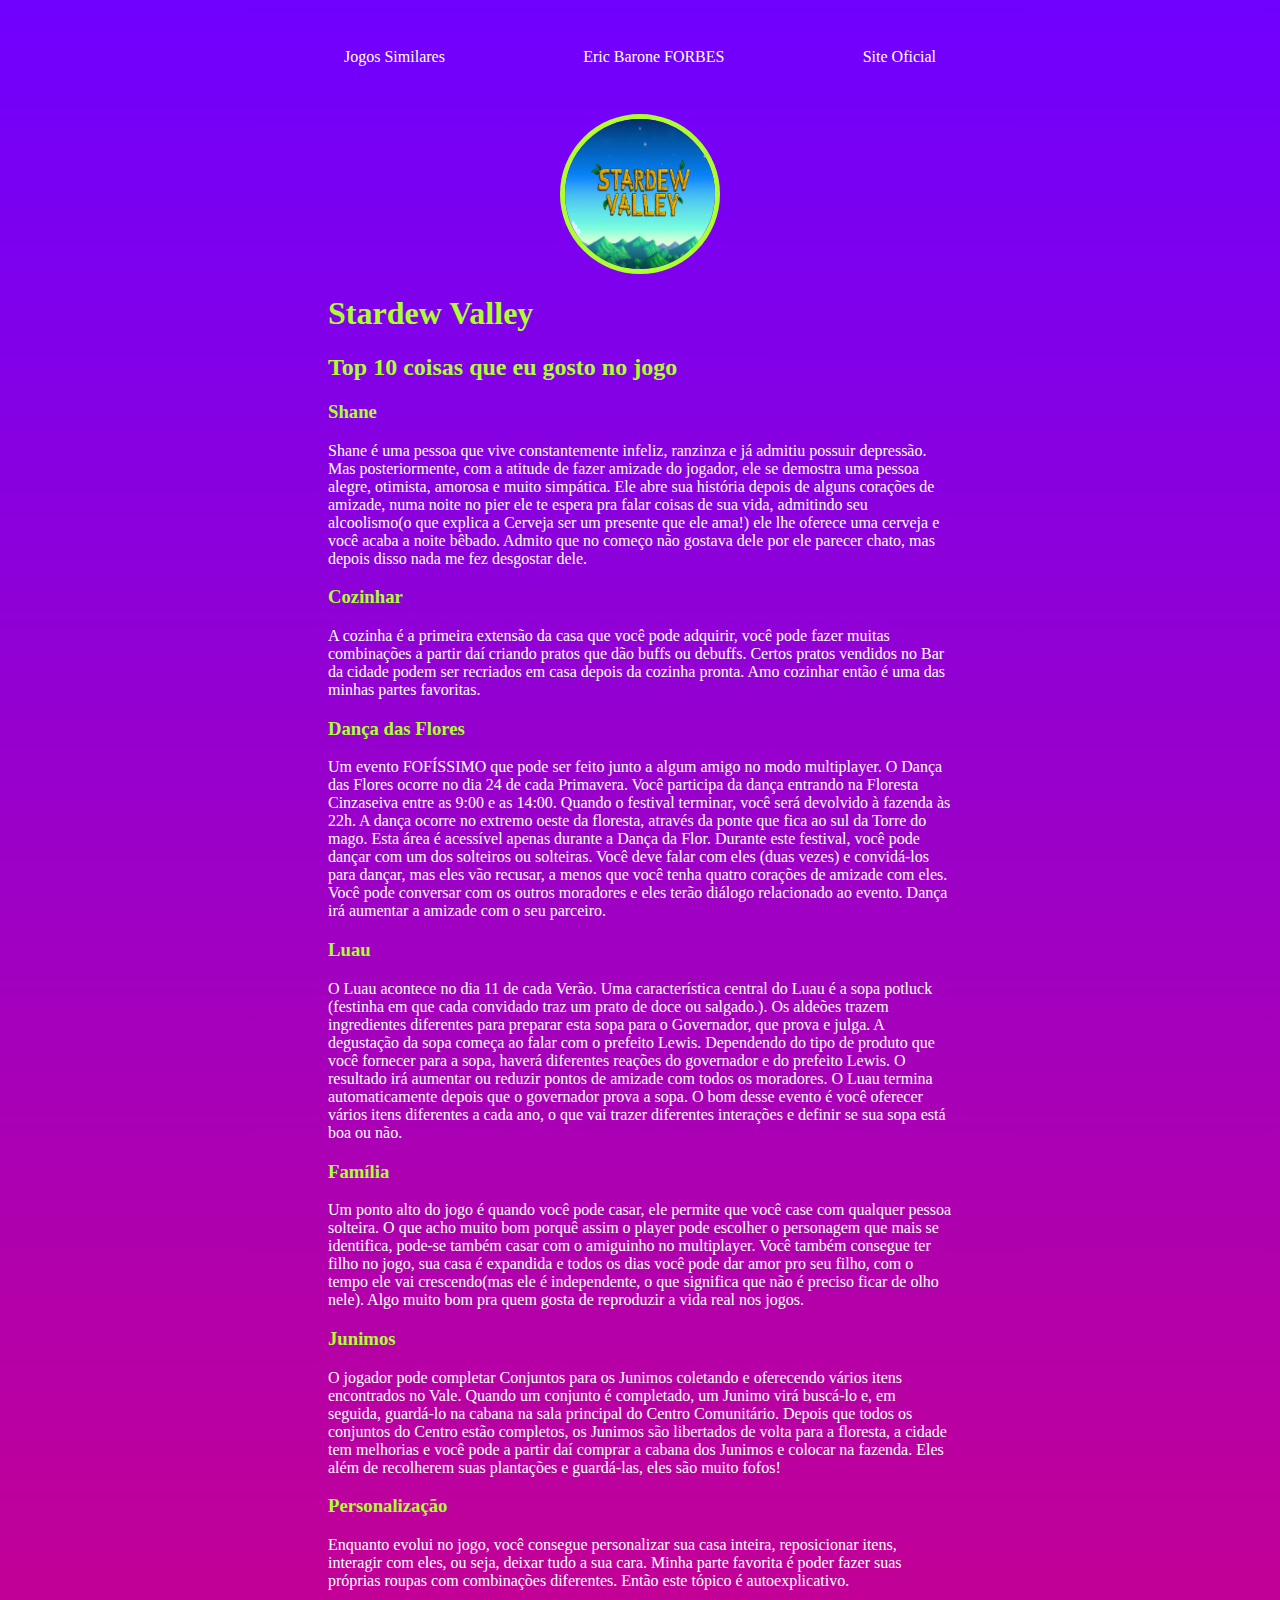
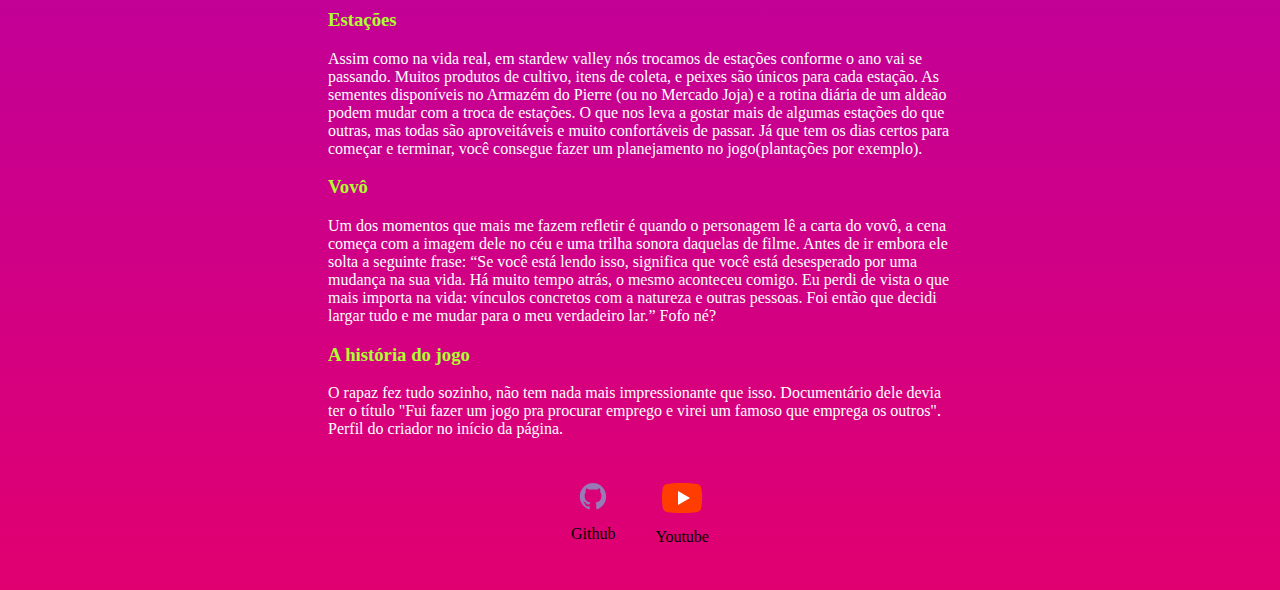
<file: index.html>
<!DOCTYPE html>
<html lang="en">
<head>
    <meta charset="UTF-8">
    <meta http-equiv="X-UA-Compatible" content="IE=edge">
    <meta name="viewport" content="width=device-width, initial-scale=1.0">
    <title>Stardew Valley Top10</title>
    <link rel="stylesheet" href="index.css">
</head>
<body>
    <div class="container">
         <nav>
        <ul>
            <li>
                <a href="JogosSimilares.html">Jogos Similares</a>
            </li>
            <li>
                <a href="https://www.forbes.com/profile/eric-barone/?sh=6e4690dd153a" target="_blank" rel="noopener noreferrer">
                    <p>Eric Barone FORBES</p>
                </a>
            </li>
            <li>
                <a href="https://www.stardewvalley.net" target="_blank" rel="noopener noreferrer">
                    <p>Site Oficial</p>
                </a>
            </li>
        </ul>
    </nav>
   
    <header>
        <div class="centralizaAi">
            <img src="./star.png"/>
        </div>
        <h1>Stardew Valley</h1>
        <h2>Top 10 coisas que eu gosto no jogo</h2>
            
    </header>

    <main>
        <section>
            <h3>Shane</h3>
            <p>
                Shane é uma pessoa que vive constantemente infeliz, ranzinza e já admitiu possuir depressão. Mas posteriormente, com a atitude de fazer amizade do jogador, ele se demostra uma pessoa alegre, otimista, amorosa e muito simpática.
                Ele abre sua história depois de alguns corações de amizade, numa noite no pier ele te espera pra falar coisas de sua vida, admitindo seu alcoolismo(o que explica a Cerveja ser um presente que ele ama!) ele lhe oferece uma cerveja e você acaba a noite bêbado. Admito que no começo não gostava dele por ele parecer chato, mas depois disso nada me fez desgostar dele.
            </p>
        </section>
        <section>
            <h3>Cozinhar</h3>
            <p>
                A cozinha é a primeira extensão da casa que você pode adquirir, você pode fazer muitas combinações a partir daí criando pratos que dão buffs ou debuffs. Certos pratos vendidos no Bar da cidade podem ser recriados em casa depois da cozinha pronta. Amo cozinhar então é uma das minhas partes favoritas.
            </p>
        </section>
        <section>
            <h3>Dança das Flores</h3>
            <p>
                Um evento FOFÍSSIMO que pode ser feito junto a algum amigo no modo multiplayer. O Dança das Flores ocorre no dia 24 de cada Primavera. Você participa da dança entrando na Floresta Cinzaseiva entre as 9:00 e as 14:00. Quando o festival terminar, você será devolvido à fazenda às 22h.
            A dança ocorre no extremo oeste da floresta, através da ponte que fica ao sul da Torre do mago. Esta área é acessível apenas durante a Dança da Flor.
            Durante este festival, você pode dançar com um dos solteiros ou solteiras. Você deve falar com eles (duas vezes) e convidá-los para dançar, mas eles vão recusar, a menos que você tenha quatro corações de amizade com eles. Você pode conversar com os outros moradores e eles terão diálogo relacionado ao evento.
            Dança irá aumentar a amizade com o seu parceiro.
            </p>
        </section>
        <section>
            <h3>Luau</h3>
            <p>
                O Luau acontece no dia 11 de cada Verão. Uma característica central do Luau é a sopa potluck (festinha em que cada convidado traz um prato de doce ou salgado.). Os aldeões trazem ingredientes diferentes para preparar esta sopa para o Governador, que prova e julga. A degustação da sopa começa ao falar com o prefeito Lewis.
            Dependendo do tipo de produto que você fornecer para a sopa, haverá diferentes reações do governador e do prefeito Lewis. O resultado irá aumentar ou reduzir pontos de amizade com todos os moradores.
            O Luau termina automaticamente depois que o governador prova a sopa. O bom desse evento é você oferecer vários itens diferentes a cada ano, o que vai trazer diferentes interações e definir se sua sopa está boa ou não.
            </p>
        </section>
        <section>
            <h3>Família</h3>
            <p>
                Um ponto alto do jogo é quando você pode casar, ele permite que você case com qualquer pessoa solteira. O que acho muito bom porquê assim o player pode escolher o personagem que mais se identifica, pode-se também casar com o amiguinho no multiplayer. Você também consegue ter filho no jogo, sua casa é expandida e todos os dias você pode dar amor pro seu filho, com o tempo ele vai crescendo(mas ele é independente, o que significa que não é preciso ficar de olho nele).
            Algo muito bom pra quem gosta de reproduzir a vida real nos jogos.
            </p>
        </section>
        <section>
            <h3>Junimos</h3>
            <p>
                O jogador pode completar Conjuntos para os Junimos coletando e oferecendo vários itens encontrados no Vale. Quando um conjunto é completado, um Junimo virá buscá-lo e, em seguida, guardá-lo na cabana na sala principal do Centro Comunitário. Depois que todos os conjuntos do Centro estão completos, os Junimos são libertados de volta para a floresta, a cidade tem melhorias e você pode a partir daí comprar a cabana dos Junimos e colocar na fazenda. Eles além de recolherem suas plantações e guardá-las, eles são muito fofos!
            </p>
        </section>
        <section>
            <h3>Personalização</h3>
            <p>
                Enquanto evolui no jogo, você consegue personalizar sua casa inteira, reposicionar itens, interagir com eles, ou seja, deixar tudo a sua cara. Minha parte favorita é poder fazer suas próprias roupas com combinações diferentes. Então este tópico é autoexplicativo.
            </p>
        </section>
        <section>
            <h3>Estações</h3>
            <p>
                Assim como na vida real, em stardew valley nós trocamos de estações conforme o ano vai se passando. Muitos produtos de cultivo, itens de coleta, e peixes são únicos para cada estação. As sementes disponíveis no Armazém do Pierre (ou no Mercado Joja) e a rotina diária de um aldeão podem mudar com a troca de estações. O que nos leva a gostar mais de algumas estações do que outras, mas todas são aproveitáveis e muito confortáveis de passar. Já que tem os dias certos para começar e terminar, você consegue fazer um planejamento no jogo(plantações por exemplo).
            </p>
        </section>
        <section>
            <h3>Vovô</h3>
            <p>
                Um dos momentos que mais me fazem refletir é quando o personagem lê a carta do vovô, a cena começa com a imagem dele no céu e uma trilha sonora daquelas de filme. Antes de ir embora ele solta a seguinte frase: 
                “Se você está lendo isso, significa que você está desesperado por uma mudança na sua vida. Há muito tempo atrás, o mesmo aconteceu comigo. Eu perdi de vista o que mais importa na vida: vínculos concretos com a natureza e outras pessoas. Foi então que decidi largar tudo e me mudar para o meu verdadeiro lar.” Fofo né?            </p>
        </section>
        <section>
            <h3>A história do jogo</h3>
            <p>
                O rapaz fez tudo sozinho, não tem nada mais impressionante que isso. Documentário dele devia ter o título "Fui fazer um jogo pra procurar emprego e virei um famoso que emprega os outros". Perfil do criador no início da página.
            </p>
        </section>
    </main>

    <footer>
        <a href="https://github.com/Amyxtic" target="_blank" rel="noopener noreferrer">
            <img src="./github.svg">
            <p>Github</p>
        </a>
        <a href="https://www.youtube.com/channel/UClFiAVZX1Ee1Xnt1pfPdmrA" target="_blank" rel="noopener noreferrer">
            <img src="./youtube.svg">
            <p>Youtube</p>
        </a>
    </footer>
    </div>
   

</body>
</html>
</file>
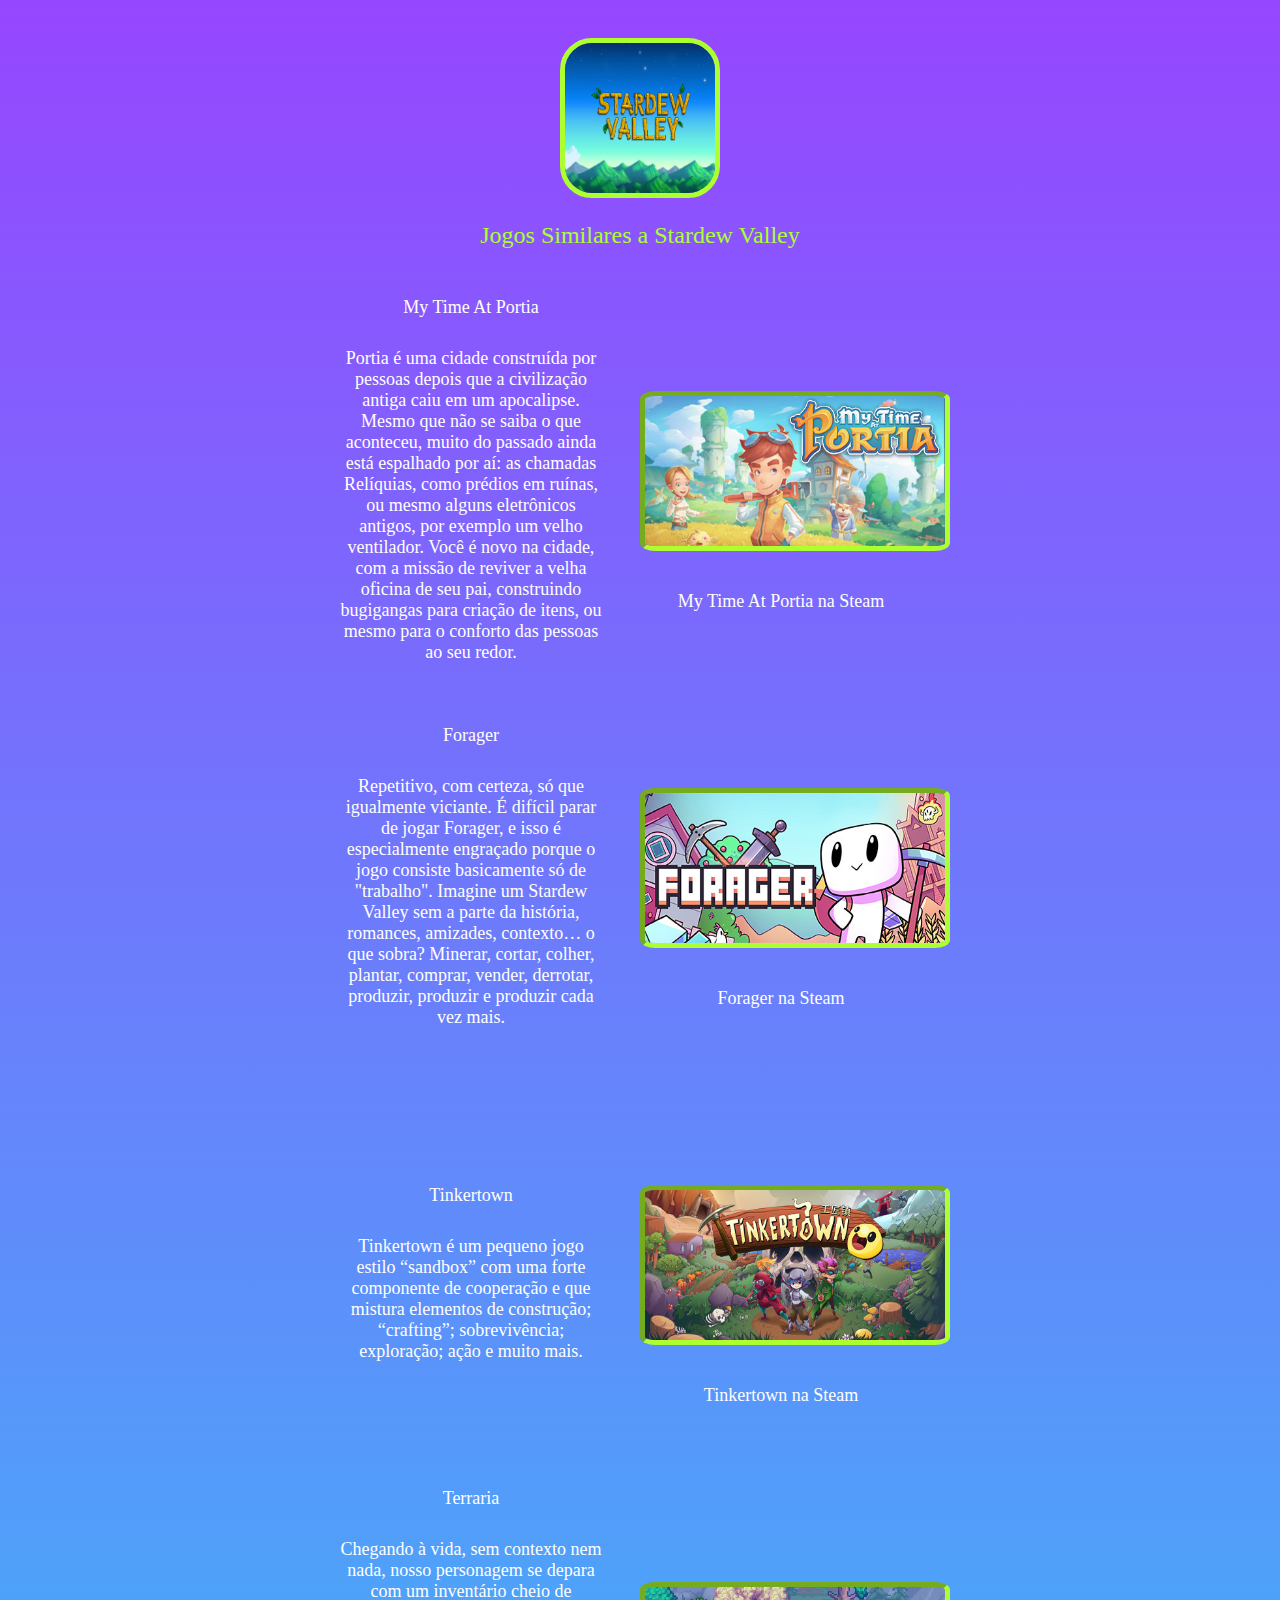
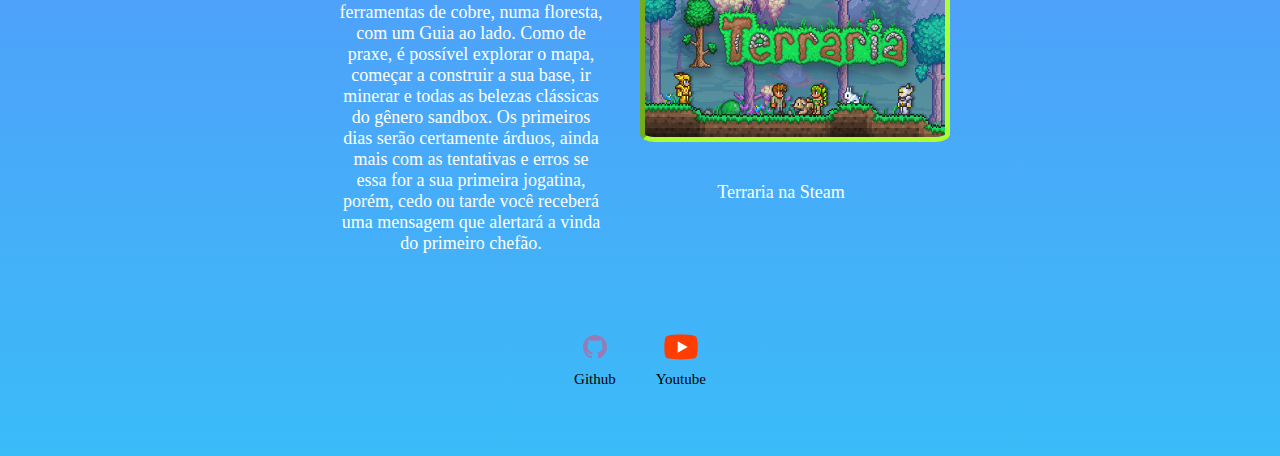
<file: JogosSimilares.html>
<!DOCTYPE html>
<html lang="en">
<head>
    <meta charset="UTF-8">
    <meta http-equiv="X-UA-Compatible" content="IE=edge">
    <meta name="viewport" content="width=device-width, initial-scale=1.0">
    <title>Jogos Similares a Stardew Valley</title>
    <link rel="stylesheet" href="JogosSimilares.css">
</head>


<body>
    
    <div class="centerimg">
        <img src="./star.png"/>
    </div>
 
<header>
    <div>
        <p>Jogos Similares a Stardew Valley</p>
    </div>
</header>



<main>
    <div class="container">
        <ul>
            <li>
                <div class="subtitle">
                <a>My Time At Portia</a>
                </div>
                <div class="texto">
                    <a>Portia é uma cidade construída por pessoas depois que a civilização antiga caiu em um apocalipse. Mesmo que não se saiba o que aconteceu, muito do passado ainda está espalhado por aí: as chamadas Relíquias, como prédios em ruínas, ou mesmo alguns eletrônicos antigos, por exemplo um velho ventilador. Você é novo na cidade, com a missão de reviver a velha oficina de seu pai, construindo bugigangas para criação de itens, ou mesmo para o conforto das pessoas ao seu redor.</a>
                </div>
            </li>
            <li>
                <div class="linker">
                    <img src="./mtap.jpg" alt="">
                     <a href="https://store.steampowered.com/app/666140/My_Time_At_Portia/" target="_blank" rel="noopener noreferrer">
                        <p>My Time At Portia na Steam</p>
                </a>
            </li>
        </ul>
        <ul>
            <li>
                <div class="subtitle">
                <a>Forager</a>
                </div>
                <div class="texto">
                    <a>Repetitivo, com certeza, só que igualmente viciante. É difícil parar de jogar Forager, e isso é especialmente engraçado porque o jogo consiste basicamente só de "trabalho". Imagine um Stardew Valley sem a parte da história, romances, amizades, contexto… o que sobra? Minerar, cortar, colher, plantar, comprar, vender, derrotar, produzir, produzir e produzir cada vez mais.</a>
                </div>
            </li>
            <li>
                   <img src="./forager.jpg" alt="">
                    <a href="https://store.steampowered.com/app/751780/Forager/" target="_blank" rel="noopener noreferrer">
                        <p>Forager na Steam</p>
                </a>
            </li>
        </ul>
        <ul>
            <li>
                <div class="subtitle">
                <a>Tinkertown</a>
                </div>
                <div class="texto">
                    <a>Tinkertown é um pequeno jogo estilo “sandbox” com uma forte componente de cooperação e que mistura elementos de construção; “crafting”; sobrevivência; exploração; ação e muito mais.</a>
                </div>
            </li>
            <li>
                   <img src="./tinkertown.jpg" alt="">
                    <a href="https://store.steampowered.com/app/1276660/Tinkertown/" target="_blank" rel="noopener noreferrer">
                        <p>Tinkertown na Steam</p>
                </a>
            </li>
        </ul>
        <ul>
            <li>
                <div class="subtitle">
                <a>Terraria</a>
                </div>
                <div class="texto">
                    <a>Chegando à vida, sem contexto nem nada, nosso personagem se depara com um inventário cheio de ferramentas de cobre, numa floresta, com um Guia ao lado. Como de praxe, é possível explorar o mapa, começar a construir a sua base, ir minerar e todas as belezas clássicas do gênero sandbox. Os primeiros dias serão certamente árduos, ainda mais com as tentativas e erros se essa for a sua primeira jogatina, porém, cedo ou tarde você receberá uma mensagem que alertará a vinda do primeiro chefão.</a>
                </div>
            </li>
            <li>
               <img src="./terraria.jpg" alt="">
                <a href="https://store.steampowered.com/app/105600/Terraria/" target="_blank" rel="noopener noreferrer">
                    <p>Terraria na Steam</p>
                </a>
            </li>
        </ul>

</main>



<footer>
    <a href="https://github.com/Amyxtic" target="_blank" rel="noopener noreferrer">
        <img src="./github.svg">
        <p>Github</p>
    </a>
    <a href="https://www.youtube.com/channel/UClFiAVZX1Ee1Xnt1pfPdmrA" target="_blank" rel="noopener noreferrer">
        <img src="./youtube.svg">
        <p>Youtube</p>
    </a>
</footer>

</body>
</html>
</file>
<file: index.css>
body{
    background: linear-gradient(
      180deg,
      rgba(112,0,255,1)0%,
      rgba(225,0,112,1)100%
    );
    font-family: Georgia, 'Times New Roman', Times, serif
}

ul{
    display: flex;
    justify-content: space-between;
    list-style-type: none;
    align-items: center;
    padding: 16px;
}

section{
  color: white;
}

a{
    color:white;
    text-decoration: none;
}

header img{
    width: 150px;
    height: 150px;
    border-radius: 50%;
    border: 5px solid greenyellow;
}

.centralizaAi {
    display: flex;
    justify-content: center;
  }

  h1{
    color: greenyellow;
  }

  h2{
    color: greenyellow;
  }

  h3{
    color: greenyellow;
  }

  .centralizaAi img{
    display: flex;
    justify-content: center;
  }

  footer{
    display: flex;
    justify-content: center;
  }
  
  footer a{
    margin: 20px;
    text-align: center;
    color: black;
  }
  
  footer p{
    margin-top: 2px;
  }

  .container{
    padding: 0px 320px;
  }

  nav a:hover{
    color: greenyellow;
  }
  footer p:hover{
    color: yellowgreen;
  }
</file>
<file: JogosSimilares.css>
body{
    background: linear-gradient(
      180deg,
      rgba(150, 70, 255)0%,
      rgba(58, 188, 248)100%

    );
    font-family: Georgia, 'Times New Roman', Times, serif
}

body img{
    width: 150px;
    height: 150px;
    border-radius: 20%;
    border: 5px solid greenyellow;
    position: relative;
    margin-top: 30px;
}

.centerimg{
    display: flex;
    justify-content: center;
}


p{
    color: greenyellow;
    display: flex;
    justify-content: center;
    text-align: center;
    font-size: 150%;
    font-family: Georgia, 'Times New Roman', Times, serif;
    margin-bottom: 40px;
}


ul{
    display: flex;
    justify-content: center;
    list-style-type: none;
    align-items: center;
    padding: 2px;
    text-align: center;
    font-family: Georgia, 'Times New Roman', Times, serif;
    margin-top: 1px;
}

ul p{
    display: flex;
    justify-content: space-between;
    list-style-type: none;
    align-items: right;
    padding: 16px;
    text-align: right;
    font-family: Georgia, 'Times New Roman', Times, serif;
}

a{
    color: white;
    text-decoration: none;
    font-size: 18px;
}

.linker{
    justify-content: right;
    text-align: right;
}

main a{
    display: flex;
    justify-content: center;
    color: white;
}

li p{
    color: white;
    display: flex;
    justify-content: right;
    margin-top: 100px;
}

li p:hover{
    color: greenyellow;
}



li a{
    margin-right: 28px;
    justify-content: space-between 30px;
}

ul li p{
    font-size: 18px;
    margin-top: 20px;
    box-sizing: border-box;
}

.texto{
    font-size: 16px;
    margin-top: 30px;
    margin-inline: 3%;
    justify-content: center;
    color: white;
}

main img{
    width: 300px;
    height: 150px;
    border-radius: 5%;
    border: 5px inset greenyellow;
    position: relative;
    margin-top: 100px;
}

footer{
    display: flex;
    justify-content: center;
  }
  
  footer a{
    margin: 20px;
    text-align: center;
    color: black;
    font-size: 10px;
  }
  
  footer p{
    margin-top: 2px;
    color: black;
  }

  .container{
    padding: 0px 320px;
  }

  footer p:hover{
    color: greenyellow;
  }

  footer img{
    width: 40px;
    height: 40px;
    border: none;
  }
</file>
